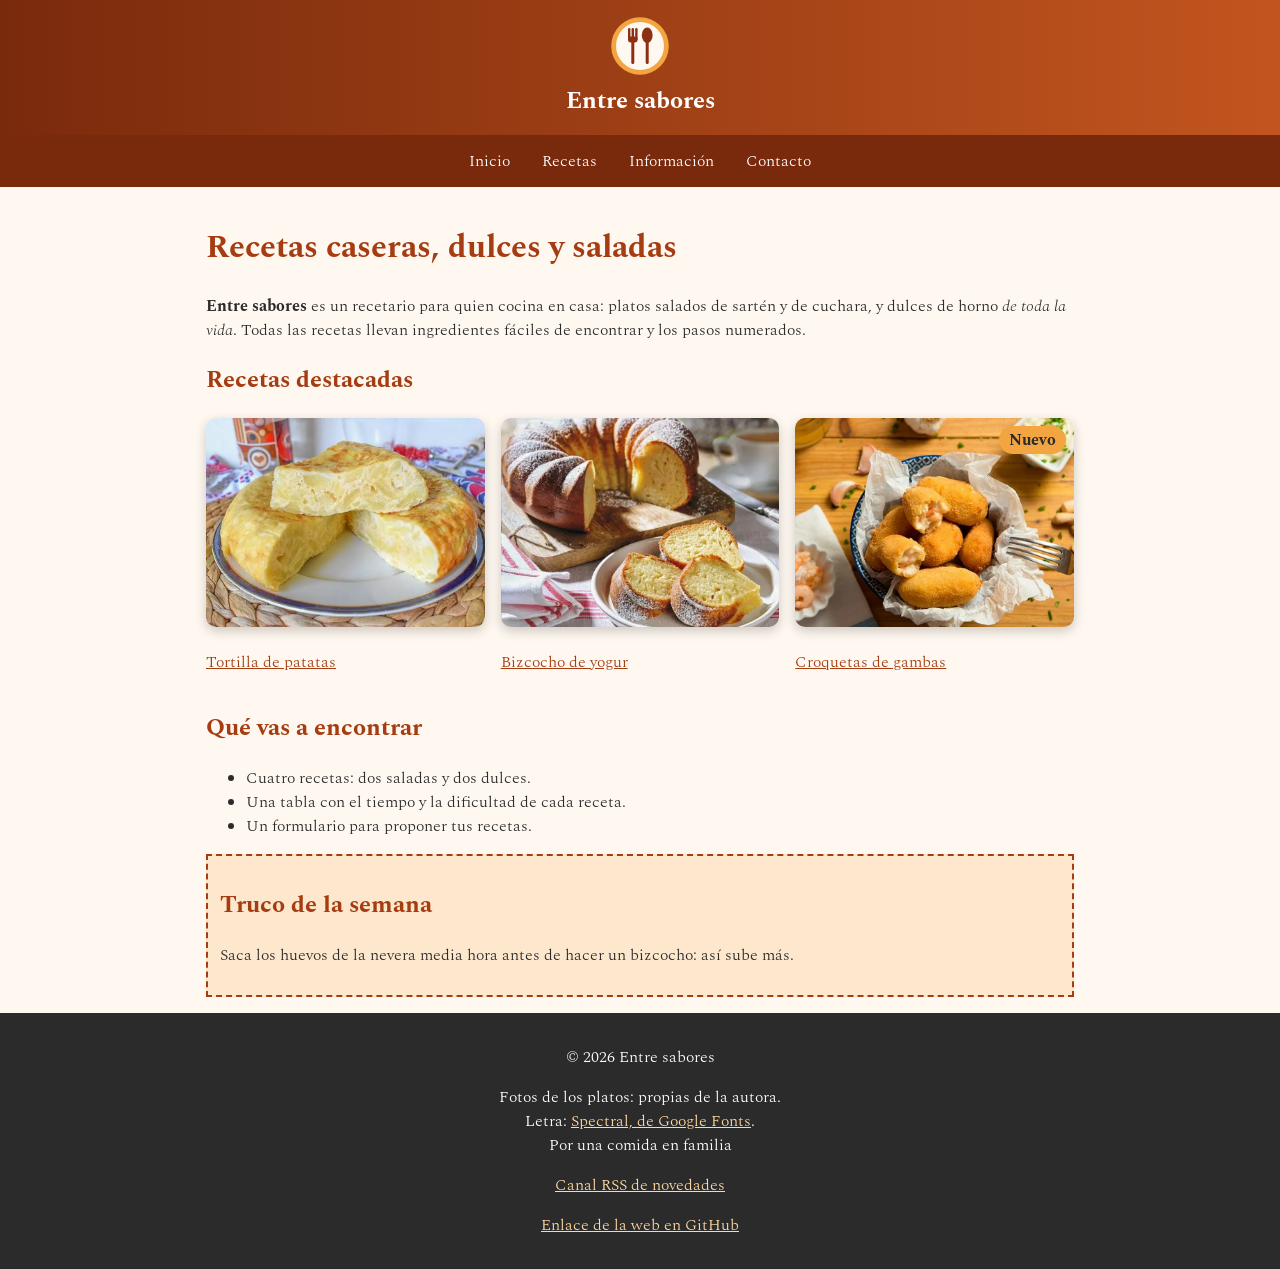
<file: index.html>
<!DOCTYPE html>
<html lang="es">
  <head>
    <meta charset="utf-8">
    <meta name="viewport" content="width=device-width, initial-scale=1">
    <title>Entre sabores · Recetas caseras</title>
    <meta name="description" content="Recetas caseras dulces y saladas explicadas paso a paso para cocinar en casa.">

    <!-- Favicon (2.3) -->
    <link rel="icon" type="image/png" sizes="32x32" href="favicon-32.png">

    <!-- Google Fonts (2.21): antes de mi hoja de estilos -->
    <link rel="preconnect" href="https://fonts.googleapis.com">
    <link rel="preconnect" href="https://fonts.gstatic.com" crossorigin>
    <link href="https://fonts.googleapis.com/css2?family=Spectral:wght@300;700&display=swap" rel="stylesheet">

    <!-- Mi hoja de estilos (2.18) -->
    <link rel="stylesheet" href="estilos.css">

    <!-- Canal RSS (2.34) -->
    <link rel="alternate" type="application/rss+xml" href="noticias.xml">
  </head>
  <body>
    <!-- CABECERA -->
    <header>
      <img src="logo.svg" alt="Logotipo de Entre sabores: un plato con tenedor y cuchara" width="60" height="60">
      <p>Entre sabores</p>
    </header>

    <!-- MENÚ -->
    <nav>
      <a href="index.html">Inicio</a>
      <a href="recetas.html">Recetas</a>
      <a href="info.html">Información</a>
      <a href="contacto.html">Contacto</a>
    </nav>

    <!-- CONTENIDO -->
    <main>
      <h1>Recetas caseras, dulces y saladas</h1>
      <p>
        <strong>Entre sabores</strong> es un recetario para quien cocina en casa: platos salados
        de sartén y de cuchara, y dulces de horno <em>de toda la vida</em>. Todas las recetas
        llevan ingredientes fáciles de encontrar y los pasos numerados.
      </p>

      <section>
        <h2>Recetas destacadas</h2>
        <div class="galeria">
          <div>
            <img src="tortilla-patatas.webp" alt="Tortilla de patatas casera servida en un plato" width="800" height="600">
            <p><a href="recetas.html#tortilla">Tortilla de patatas</a></p>
          </div>
          <div>
            <img src="bizcocho-yogur.webp" alt="Bizcocho de yogur casero recién salido del horno" width="800" height="600">
            <p><a href="recetas.html#bizcocho">Bizcocho de yogur</a></p>
          </div>
          <div class="con-etiqueta">
            <img src="croquetas-gambas.webp" alt="Croquetas de gambas caseras en una fuente" width="800" height="600">
            <span class="nuevo">Nuevo</span>
            <p><a href="recetas.html#croquetas">Croquetas de gambas</a></p>
          </div>
        </div>
      </section>

      <section>
        <h2>Qué vas a encontrar</h2>
        <ul>
          <li>Cuatro recetas: dos saladas y dos dulces.</li>
          <li>Una tabla con el tiempo y la dificultad de cada receta.</li>
          <li>Un formulario para proponer tus recetas.</li>
        </ul>
      </section>

      <aside>
        <h2>Truco de la semana</h2>
        <p>Saca los huevos de la nevera media hora antes de hacer un bizcocho: así sube más.</p>
      </aside>
    </main>

    <!-- PIE -->
    <footer>
      <p>&copy; 2026 Entre sabores</p>
      <p>
        Fotos de los platos: propias de la autora.<br>
        Letra: <a href="https://fonts.google.com/specimen/Spectral" target="_blank" rel="noopener">Spectral, de Google Fonts</a>.<br>
        Por una comida en familia
      </p>
      <p><a href="noticias.xml">Canal RSS de novedades</a></p>
      <p><a href="https://github.com/nadineelaiboudkh-rgb/NADINE_ELAIBOUD_TEMA2_PROYECTO" target="_blank" rel="noopener">Enlace de la web en GitHub</a></p>
    </footer>
  </body>
</html>
</file>
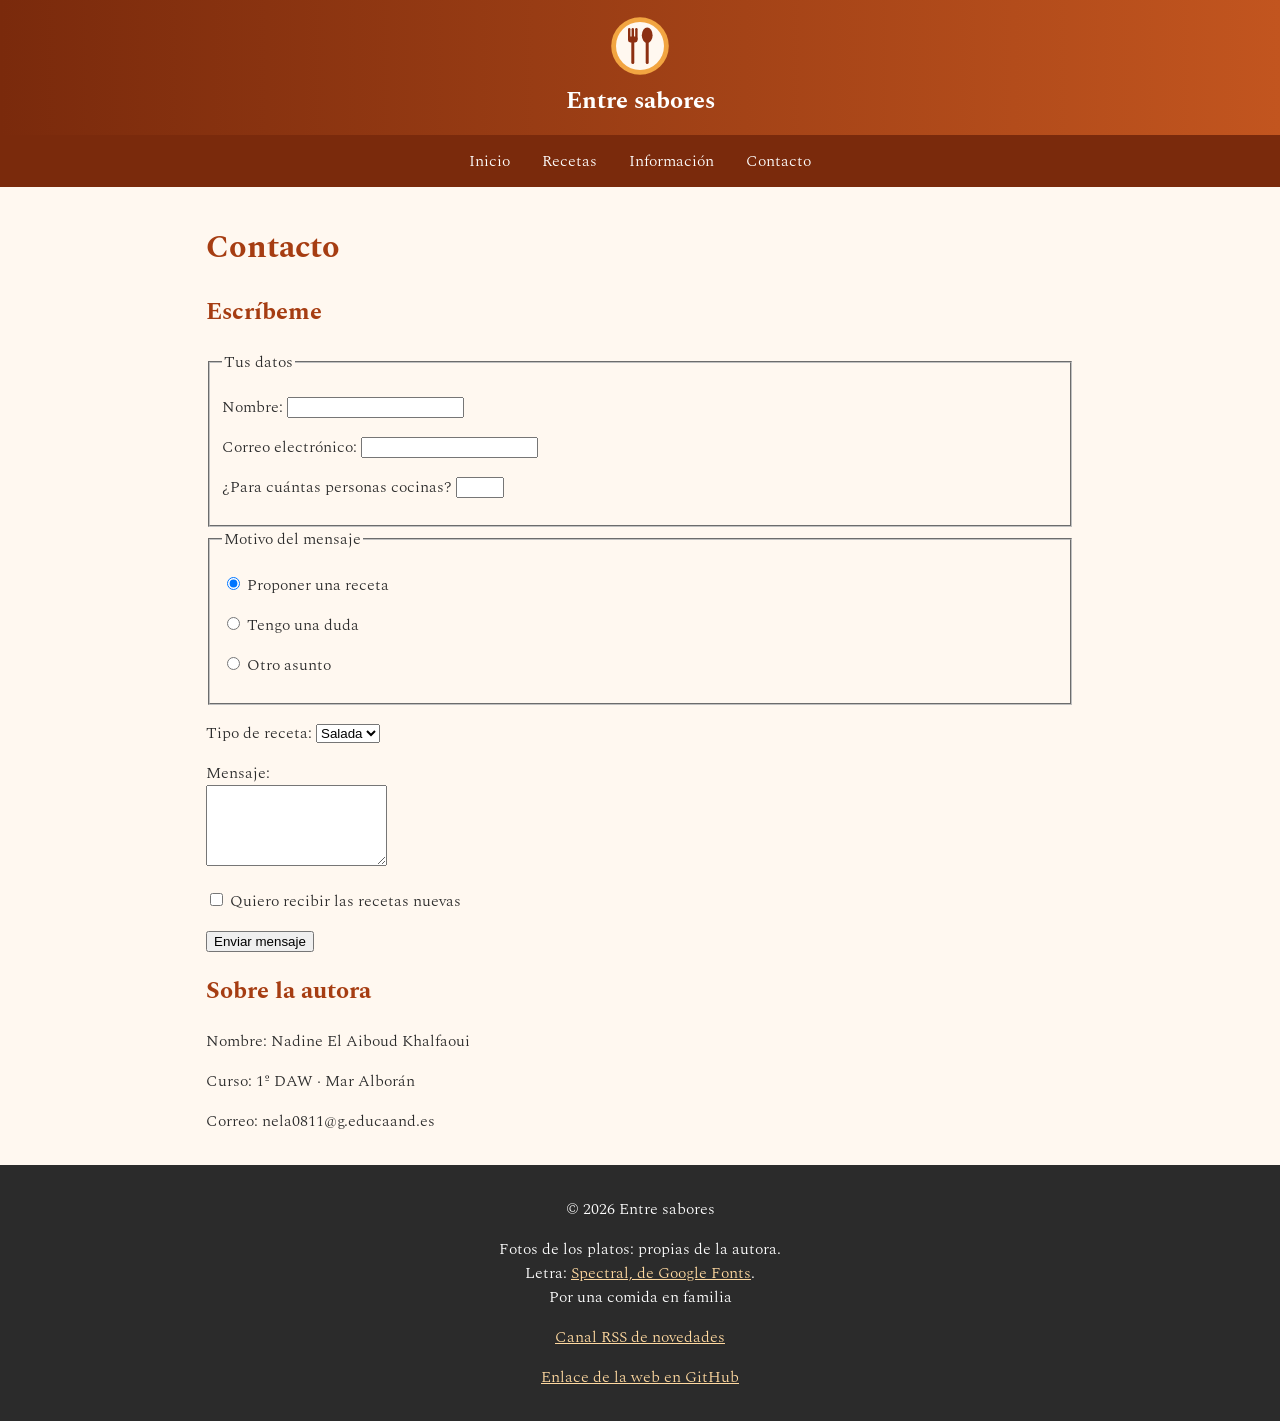
<file: contacto.html>
<!DOCTYPE html>
<html lang="es">
  <head>
    <meta charset="utf-8">
    <meta name="viewport" content="width=device-width, initial-scale=1">
    <title>Contacto · Entre sabores</title>
    <meta name="description" content="Escribe a Entre sabores para proponer una receta, resolver una duda o contar cómo te ha salido un plato.">

    <link rel="icon" type="image/png" sizes="32x32" href="imagenes/favicon-32.png">

    <link rel="preconnect" href="https://fonts.googleapis.com">
    <link rel="preconnect" href="https://fonts.gstatic.com" crossorigin>
    <link href="https://fonts.googleapis.com/css2?family=Spectral:wght@300;700&display=swap" rel="stylesheet">

    <link rel="stylesheet" href="estilos.css">

    <link rel="alternate" type="application/rss+xml" href="noticias.xml">
  </head>
  <body>
    <!-- CABECERA -->
    <header>
      <img src="logo.svg" alt="Logotipo de Entre sabores: un plato con tenedor y cuchara" width="60" height="60">
      <p>Entre sabores</p>
    </header>

    <!-- MENÚ -->
    <nav>
      <a href="index.html">Inicio</a>
      <a href="recetas.html">Recetas</a>
      <a href="info.html">Información</a>
      <a href="contacto.html">Contacto</a>
    </nav>

    <!-- CONTENIDO -->
    <main>
      <h1>Contacto</h1>

      <!-- FORMULARIO -->
      <section>
        <h2>Escríbeme</h2>
        <form action="contacto.html" method="get">

          <fieldset>
            <legend>Tus datos</legend>
            <p>
              <label for="nombre">Nombre:</label>
              <input type="text" id="nombre" name="nombre" required>
            </p>
            <p>
              <label for="email">Correo electrónico:</label>
              <input type="email" id="email" name="email" required>
            </p>
            <p>
              <label for="comensales">¿Para cuántas personas cocinas?</label>
              <input type="number" id="comensales" name="comensales" min="1" max="12">
            </p>
          </fieldset>

          <fieldset>
            <legend>Motivo del mensaje</legend>
            <p>
              <input type="radio" id="motivo-receta" name="motivo" value="receta" checked required>
              <label for="motivo-receta">Proponer una receta</label>
            </p>
            <p>
              <input type="radio" id="motivo-duda" name="motivo" value="duda">
              <label for="motivo-duda">Tengo una duda</label>
            </p>
            <p>
              <input type="radio" id="motivo-otro" name="motivo" value="otro">
              <label for="motivo-otro">Otro asunto</label>
            </p>
          </fieldset>

          <p>
            <label for="tipo">Tipo de receta:</label>
            <select id="tipo" name="tipo">
              <option value="salada">Salada</option>
              <option value="dulce">Dulce</option>
            </select>
          </p>

          <p>
            <label for="mensaje">Mensaje:</label><br>
            <textarea id="mensaje" name="mensaje" rows="5" required></textarea>
          </p>

          <p>
            <input type="checkbox" id="novedades" name="novedades" value="si">
            <label for="novedades">Quiero recibir las recetas nuevas</label>
          </p>

          <button type="submit">Enviar mensaje</button>
        </form>
      </section>

      <!--Mis datos-->
      <section>
        <h2>Sobre la autora</h2>
        <p>Nombre: Nadine El Aiboud Khalfaoui</p>
        <p>Curso: 1º DAW · Mar Alborán</p>
        <p>Correo: nela0811@g.educaand.es</p>
      </section>
    </main>

    <!-- PIE -->
    <footer>
      <p>&copy; 2026 Entre sabores</p>
      <p>
        Fotos de los platos: propias de la autora.<br>
        Letra: <a href="https://fonts.google.com/specimen/Spectral" target="_blank" rel="noopener">Spectral, de Google Fonts</a>.<br>
        Por una comida en familia
      </p>
      <p><a href="noticias.xml">Canal RSS de novedades</a></p>
      <p><a href="https://github.com/nadineelaiboudkh-rgb/NADINE_ELAIBOUD_TEMA2_PROYECTO" target="_blank" rel="noopener">Enlace de la web en GitHub</a></p>
    </footer>
  </body>
</html>
</file>
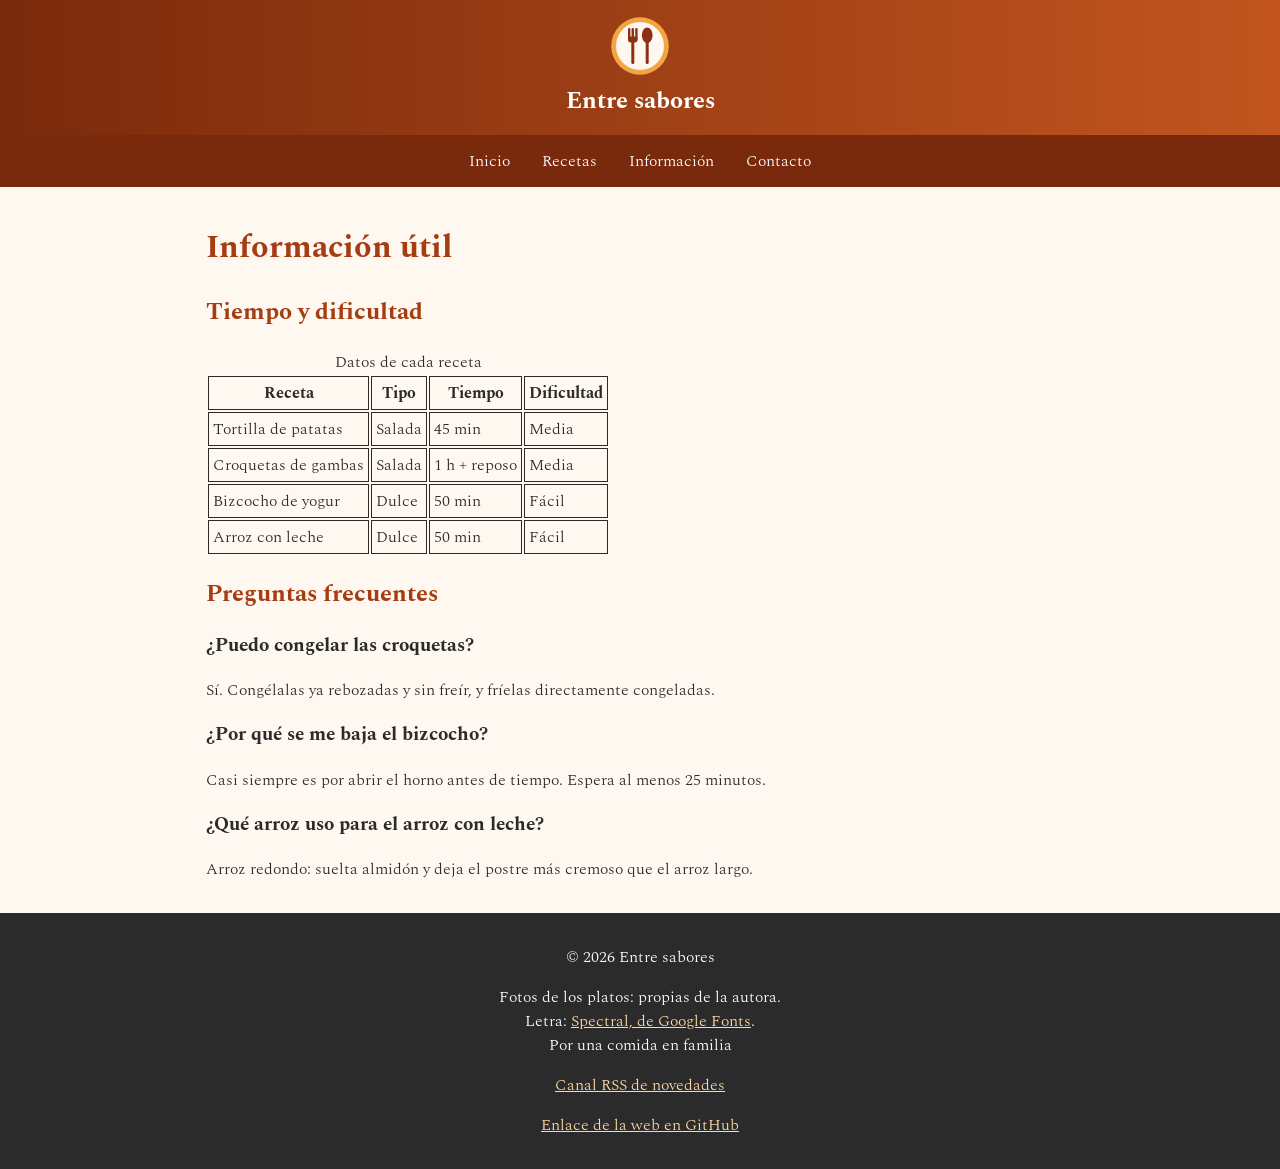
<file: info.html>
<!DOCTYPE html>
<html lang="es">
  <head>
    <meta charset="utf-8">
    <meta name="viewport" content="width=device-width, initial-scale=1">
    <title>Información · Entre sabores</title>
    <meta name="description" content="Tiempo y dificultad de cada receta de Entre sabores y respuestas a las preguntas más frecuentes de la cocina casera.">

    <link rel="icon" type="image/png" sizes="32x32" href="favicon-32.png">

    <link rel="preconnect" href="https://fonts.googleapis.com">
    <link rel="preconnect" href="https://fonts.gstatic.com" crossorigin>
    <link href="https://fonts.googleapis.com/css2?family=Spectral:wght@300;700&display=swap" rel="stylesheet">

    <link rel="stylesheet" href="estilos.css">

    <link rel="alternate" type="application/rss+xml" href="noticias.xml">
  </head>
  <body>
    <!-- CABECERA -->
    <header>
      <img src="logo.svg" alt="Logotipo de Entre sabores: un plato con tenedor y cuchara" width="60" height="60">
      <p>Entre sabores</p>
    </header>

    <!-- MENÚ -->
    <nav>
      <a href="index.html">Inicio</a>
      <a href="recetas.html">Recetas</a>
      <a href="info.html">Información</a>
      <a href="contacto.html">Contacto</a>
    </nav>

    <!-- CONTENIDO -->
    <main>
      <h1>Información útil</h1>

      <!-- TABLA -->
      <section>
        <h2>Tiempo y dificultad</h2>
        <table>
          <caption>Datos de cada receta</caption>
          <thead>
            <tr><th>Receta</th><th>Tipo</th><th>Tiempo</th><th>Dificultad</th></tr>
          </thead>
          <tbody>
            <tr><td>Tortilla de patatas</td><td>Salada</td><td>45 min</td><td>Media</td></tr>
            <tr><td>Croquetas de gambas</td><td>Salada</td><td>1 h + reposo</td><td>Media</td></tr>
            <tr><td>Bizcocho de yogur</td><td>Dulce</td><td>50 min</td><td>Fácil</td></tr>
            <tr><td>Arroz con leche</td><td>Dulce</td><td>50 min</td><td>Fácil</td></tr>
          </tbody>
        </table>
      </section>

      <!-- PREGUNTAS FRECUENTES -->
      <section>
        <h2>Preguntas frecuentes</h2>

        <h3>¿Puedo congelar las croquetas?</h3>
        <p>Sí. Congélalas ya rebozadas y sin freír, y fríelas directamente congeladas.</p>

        <h3>¿Por qué se me baja el bizcocho?</h3>
        <p>Casi siempre es por abrir el horno antes de tiempo. Espera al menos 25 minutos.</p>

        <h3>¿Qué arroz uso para el arroz con leche?</h3>
        <p>Arroz redondo: suelta almidón y deja el postre más cremoso que el arroz largo.</p>
      </section>
    </main>

    <!-- PIE -->
    <footer>
      <p>&copy; 2026 Entre sabores</p>
      <p>
        Fotos de los platos: propias de la autora.<br>
        Letra: <a href="https://fonts.google.com/specimen/Spectral" target="_blank" rel="noopener">Spectral, de Google Fonts</a>.<br>
        Por una comida en familia
      </p>
      <p><a href="noticias.xml">Canal RSS de novedades</a></p>
      <p><a href="https://github.com/nadineelaiboudkh-rgb/NADINE_ELAIBOUD_TEMA2_PROYECTO" target="_blank" rel="noopener">Enlace de la web en GitHub</a></p>
    </footer>
  </body>
</html>
</file>
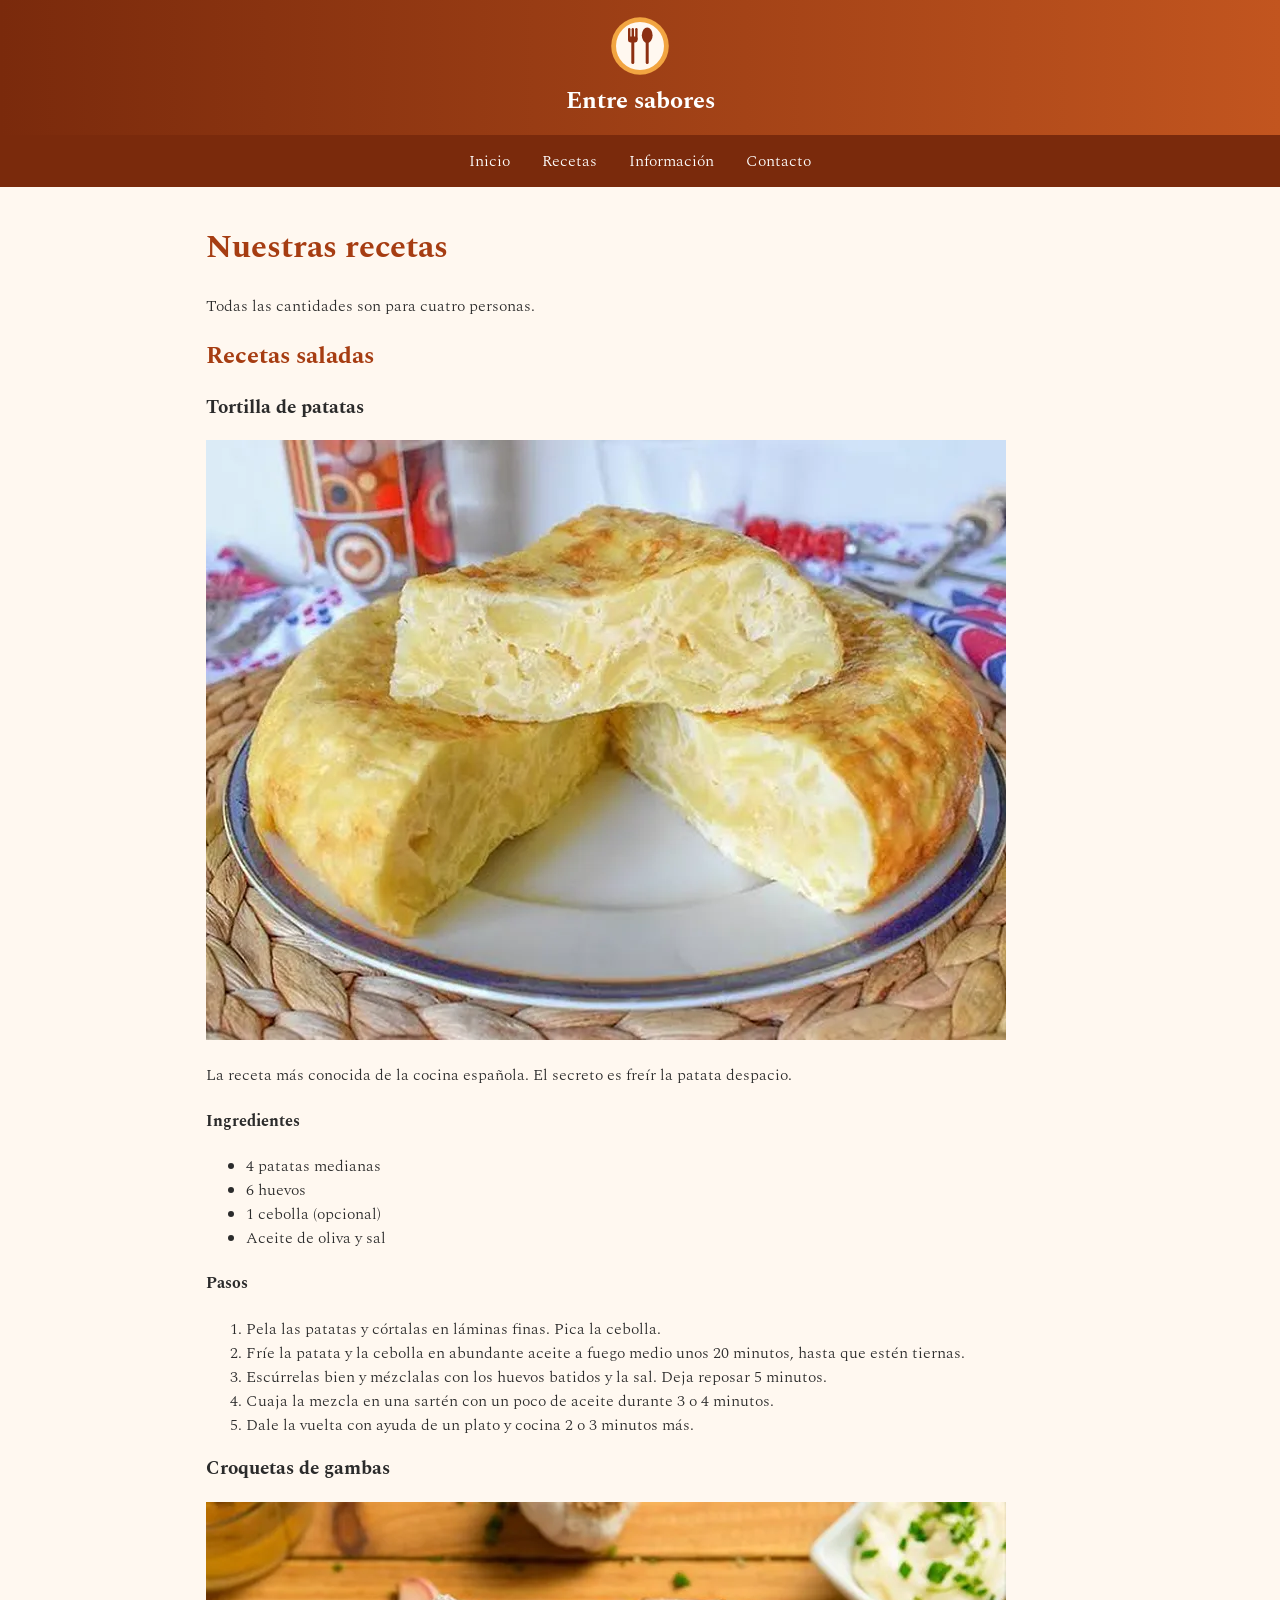
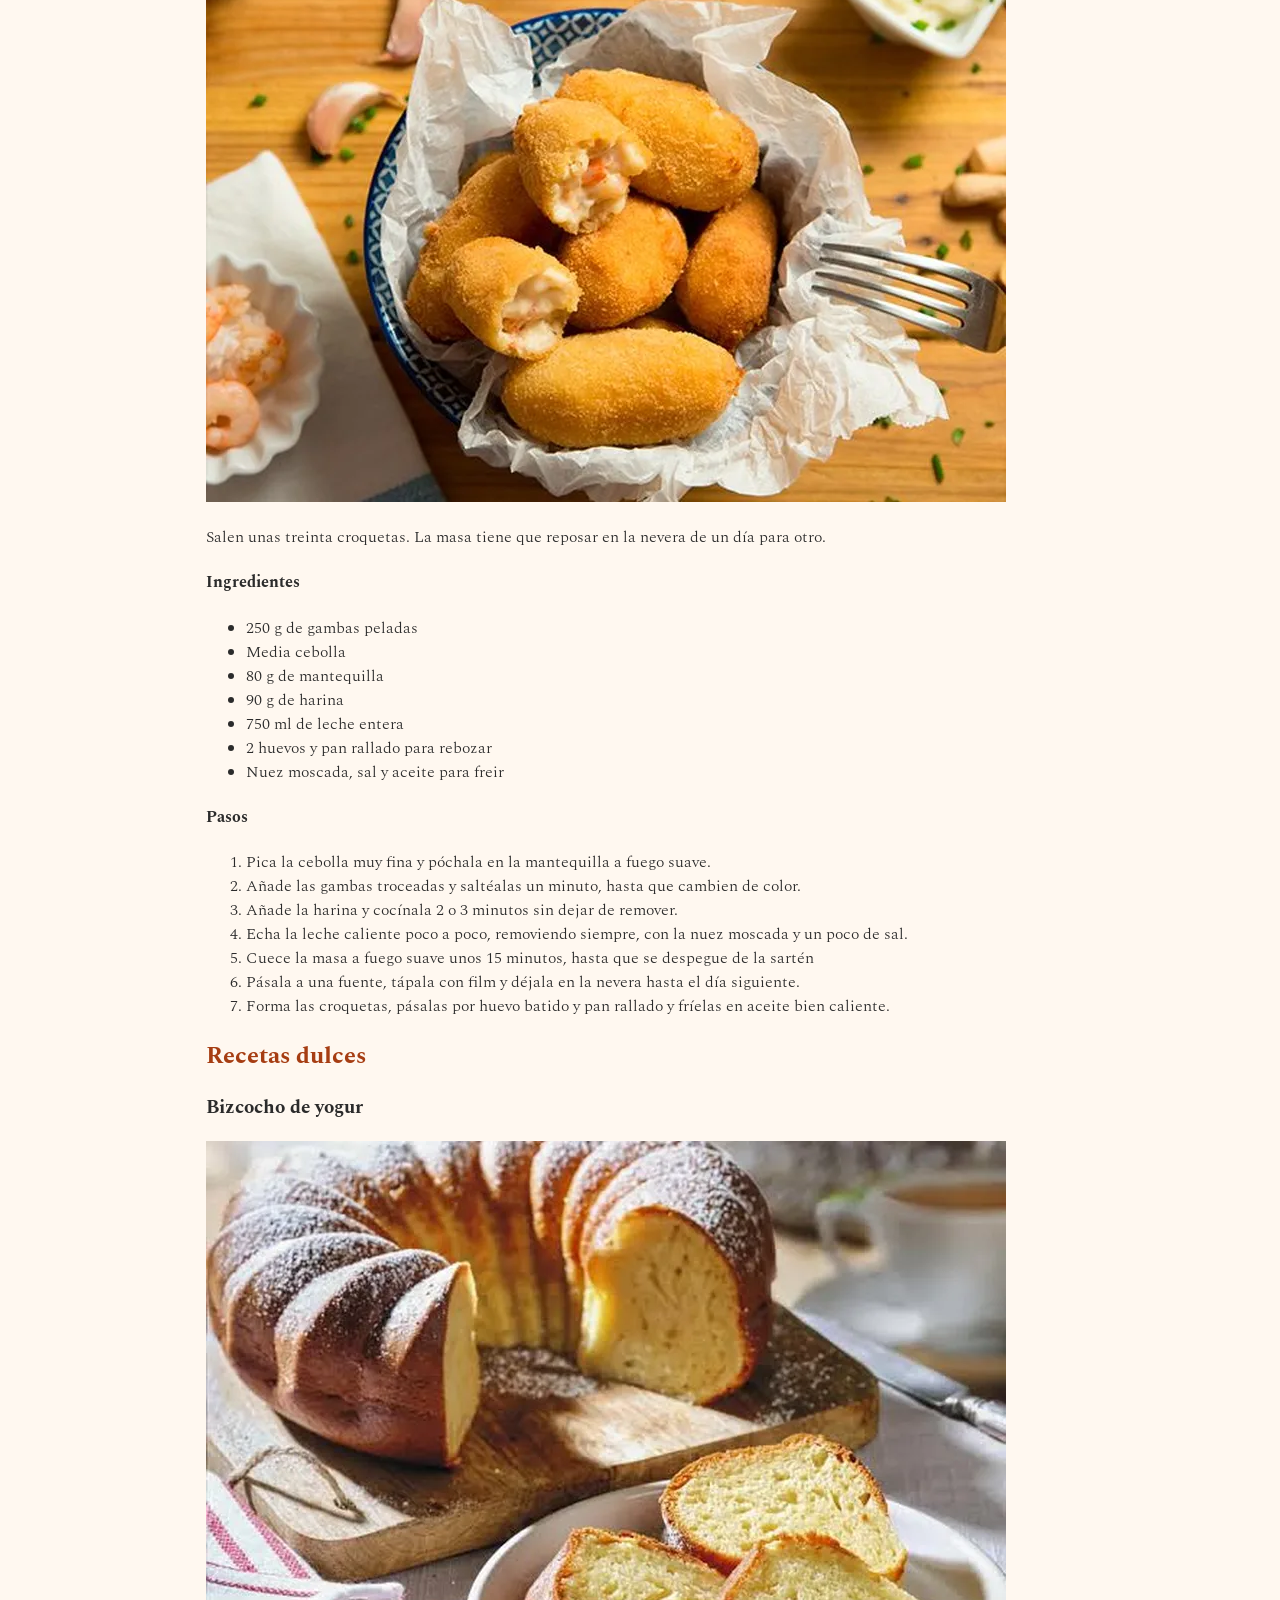
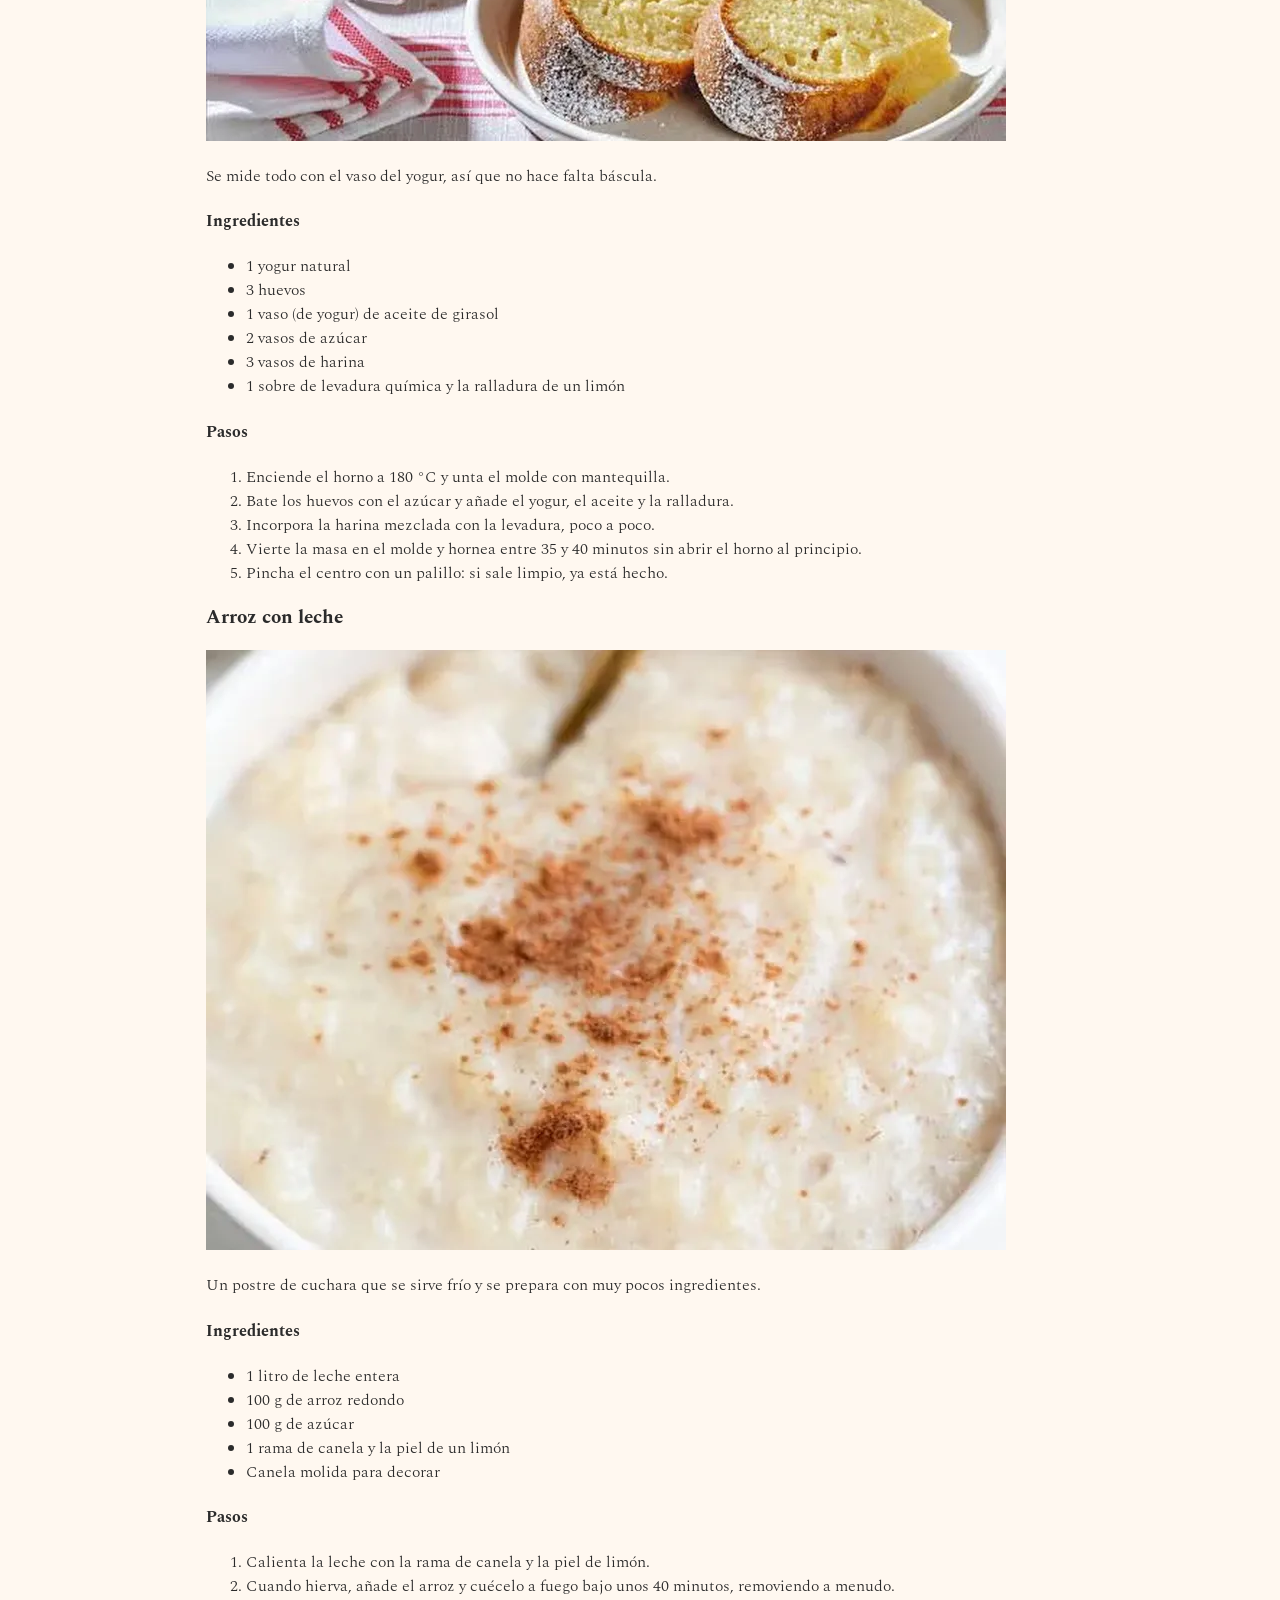
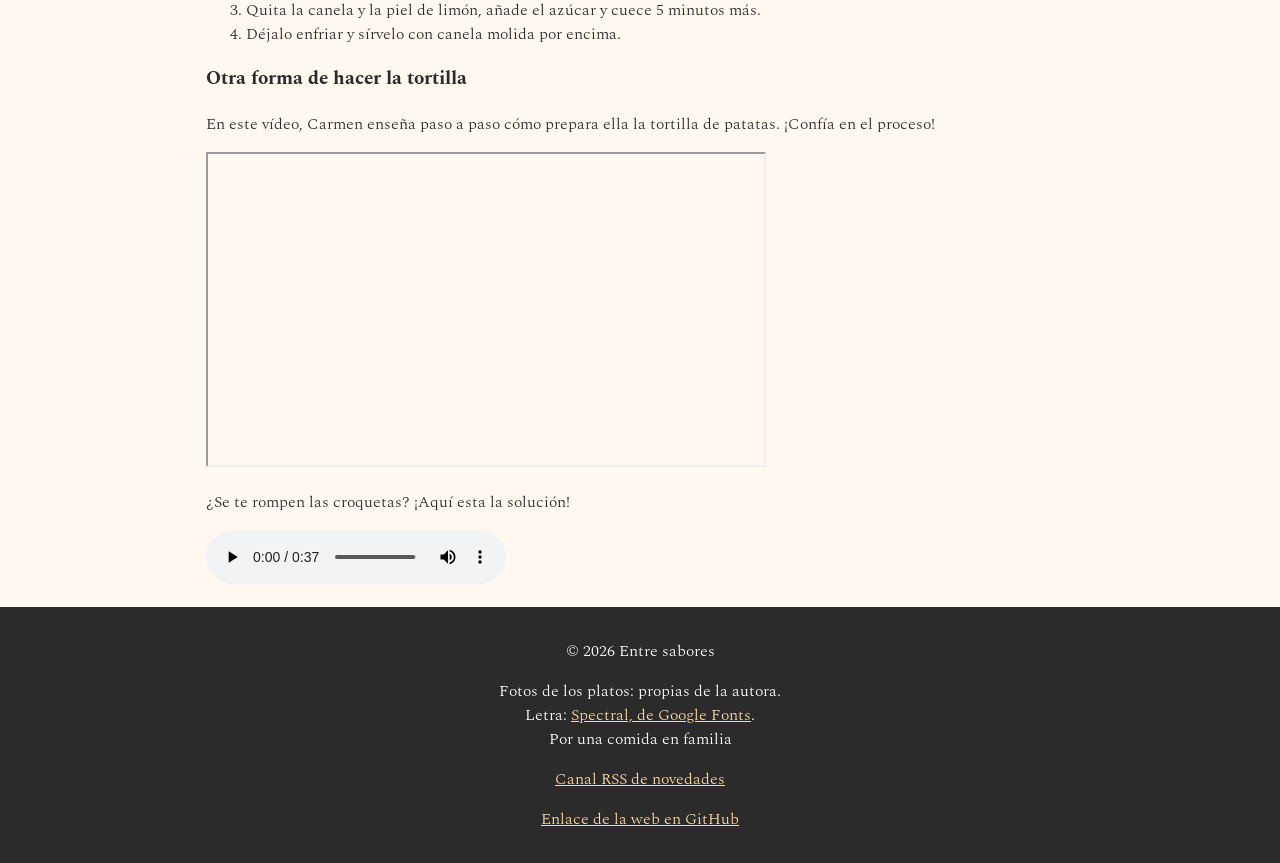
<file: recetas.html>
<!DOCTYPE html>
<html lang="es">
  <head>
    <meta charset="utf-8">
    <meta name="viewport" content="width=device-width, initial-scale=1">
    <title>Recetas · Entre sabores</title>
    <meta name="description" content="Cuatro recetas caseras con sus ingredientes y sus pasos: tortilla de patatas, croquetas, bizcocho de yogur y arroz con leche.">

    <link rel="icon" type="image/png" sizes="32x32" href="favicon-32.png">

    <link rel="preconnect" href="https://fonts.googleapis.com">
    <link rel="preconnect" href="https://fonts.gstatic.com" crossorigin>
    <link href="https://fonts.googleapis.com/css2?family=Spectral:wght@300;700&display=swap" rel="stylesheet">

    <link rel="stylesheet" href="estilos.css">

    <link rel="alternate" type="application/rss+xml" href="noticias.xml">
  </head>
  <body>
    <!-- CABECERA -->
    <header>
      <img src="logo.svg" alt="Logotipo de Entre sabores: un plato con tenedor y cuchara" width="60" height="60">
      <p>Entre sabores</p>
    </header>

    <!-- MENÚ -->
    <nav>
      <a href="index.html">Inicio</a>
      <a href="recetas.html">Recetas</a>
      <a href="info.html">Información</a>
      <a href="contacto.html">Contacto</a>
    </nav>

    <!-- CONTENIDO -->
    <main>
      <h1>Nuestras recetas</h1>
      <p>Todas las cantidades son para cuatro personas.</p>

      <!-- RECETAS SALADAS -->
      <section>
        <h2>Recetas saladas</h2>

        <article id="tortilla">
          <h3>Tortilla de patatas</h3>
          <img src="tortilla-patatas.webp" alt="Tortilla de patatas casera servida en un plato" width="800" height="600">
          <p>La receta más conocida de la cocina española. El secreto es freír la patata despacio.</p>
          <h4>Ingredientes</h4>
          <ul>
            <li>4 patatas medianas</li>
            <li>6 huevos</li>
            <li>1 cebolla (opcional)</li>
            <li>Aceite de oliva y sal</li>
          </ul>
          <h4>Pasos</h4>
          <ol>
            <li>Pela las patatas y córtalas en láminas finas. Pica la cebolla.</li>
            <li>Fríe la patata y la cebolla en abundante aceite a fuego medio unos 20 minutos, hasta que estén tiernas.</li>
            <li>Escúrrelas bien y mézclalas con los huevos batidos y la sal. Deja reposar 5 minutos.</li>
            <li>Cuaja la mezcla en una sartén con un poco de aceite durante 3 o 4 minutos.</li>
            <li>Dale la vuelta con ayuda de un plato y cocina 2 o 3 minutos más.</li>
          </ol>
        </article>

        <article id="croquetas">
          <h3>Croquetas de gambas</h3>
          <img src="croquetas-gambas.webp" alt="Croquetas de gambas caseras en un cuenco, dos de ellas abiertas para ver el relleno" width="800" height="600">
          <p>Salen unas treinta croquetas. La masa tiene que reposar en la nevera de un día para otro.</p>
          <h4>Ingredientes</h4>
          <ul>
            <li>250 g de gambas peladas</li>
            <li>Media cebolla</li>
            <li>80 g de mantequilla</li>
            <li>90 g de harina</li>
            <li>750 ml de leche entera</li>
            <li>2 huevos y pan rallado para rebozar</li>
            <li>Nuez moscada, sal y aceite para freir</li>
          </ul>
          <h4>Pasos</h4>
          <ol>
            <li>Pica la cebolla muy fina y póchala en la mantequilla a fuego suave.</li>
            <li>Añade las gambas troceadas y saltéalas un minuto, hasta que cambien de color.</li>
            <li>Añade la harina y cocínala 2 o 3 minutos sin dejar de remover.</li>
            <li>Echa la leche caliente poco a poco, removiendo siempre, con la nuez moscada y un poco de sal.</li>
            <li>Cuece la masa a fuego suave unos 15 minutos, hasta que se despegue de la sartén</li>
            <li>Pásala a una fuente, tápala con film y déjala en la nevera hasta el día siguiente.</li>
            <li>Forma las croquetas, pásalas por huevo batido y pan rallado y fríelas en aceite bien caliente.</li>
          </ol>
        </article>
      </section>

      <!-- RECETAS DULCES -->
      <section>
        <h2>Recetas dulces</h2>

        <article id="bizcocho">
          <h3>Bizcocho de yogur</h3>
          <img src="bizcocho-yogur.webp" alt="Bizcocho de yogur casero recién salido del horno" width="800" height="600">
          <p>Se mide todo con el vaso del yogur, así que no hace falta báscula.</p>
          <h4>Ingredientes</h4>
          <ul>
            <li>1 yogur natural</li>
            <li>3 huevos</li>
            <li>1 vaso (de yogur) de aceite de girasol</li>
            <li>2 vasos de azúcar</li>
            <li>3 vasos de harina</li>
            <li>1 sobre de levadura química y la ralladura de un limón</li>
          </ul>
          <h4>Pasos</h4>
          <ol>
            <li>Enciende el horno a 180 &deg;C y unta el molde con mantequilla.</li>
            <li>Bate los huevos con el azúcar y añade el yogur, el aceite y la ralladura.</li>
            <li>Incorpora la harina mezclada con la levadura, poco a poco.</li>
            <li>Vierte la masa en el molde y hornea entre 35 y 40 minutos sin abrir el horno al principio.</li>
            <li>Pincha el centro con un palillo: si sale limpio, ya está hecho.</li>
          </ol>
        </article>

        <article id="arroz">
          <h3>Arroz con leche</h3>
          <img src="arroz-con-leche.webp" alt="Cuenco de arroz con leche con canela espolvoreada por encima" width="800" height="600">
          <p>Un postre de cuchara que se sirve frío y se prepara con muy pocos ingredientes.</p>
          <h4>Ingredientes</h4>
          <ul>
            <li>1 litro de leche entera</li>
            <li>100 g de arroz redondo</li>
            <li>100 g de azúcar</li>
            <li>1 rama de canela y la piel de un limón</li>
            <li>Canela molida para decorar</li>
          </ul>
          <h4>Pasos</h4>
          <ol>
            <li>Calienta la leche con la rama de canela y la piel de limón.</li>
            <li>Cuando hierva, añade el arroz y cuécelo a fuego bajo unos 40 minutos, removiendo a menudo.</li>
            <li>Quita la canela y la piel de limón, añade el azúcar y cuece 5 minutos más.</li>
            <li>Déjalo enfriar y sírvelo con canela molida por encima.</li>
          </ol>
        </article>
      </section>

      <!-- VÍDEO Y AUDIO  -->
      <section>
        <h3>Otra forma de hacer la tortilla</h3>
        <p>En este vídeo, Carmen enseña paso a paso cómo prepara ella la tortilla de patatas. ¡Confía en el proceso!</p>
        <iframe width="560" height="315"
        src="https://www.youtube.com/embed/uc8Pwe7alJ8"
        title="Vídeo de YouTube: cómo hacer una tortilla de patatas"
        allow="accelerometer; autoplay; clipboard-write; encrypted-media; gyroscope; picture-in-picture; web-share"
        referrerpolicy="strict-origin-when-cross-origin"
        allowfullscreen>
        </iframe>

        <p>¿Se te rompen las croquetas? ¡Aquí esta la solución!</p>
        <audio controls>
          <source src="truco-croquetas.mp3" type="audio/mpeg">
          <p>Tu navegador no soporta audio HTML5. <a href="truco-croquetas.mp3">Descárgalo aquí</a>.</p>
        </audio>
      </section>
    </main>

    <!-- PIE -->
    <footer>
      <p>&copy; 2026 Entre sabores</p>
      <p>
        Fotos de los platos: propias de la autora.<br>
        Letra: <a href="https://fonts.google.com/specimen/Spectral" target="_blank" rel="noopener">Spectral, de Google Fonts</a>.<br>
        Por una comida en familia
      </p>
      <p><a href="noticias.xml">Canal RSS de novedades</a></p>
      <p><a href="https://github.com/nadineelaiboudkh-rgb/NADINE_ELAIBOUD_TEMA2_PROYECTO" target="_blank" rel="noopener">Enlace de la web en GitHub</a></p>
    </footer>
  </body>
</html>
 
</file>
<file: estilos.css>
* {
  box-sizing: border-box;
}

:root {
  --principal: #A63D12;
  --oscuro: #7A2A0C;
  --texto: #2B2B2B;
  --fondo: #FFF8F0;
}

body {
  margin: 0;
  font-family: 'Spectral', 'Times New Roman', serif;
  font-weight: 300;
  line-height: 1.5;
  color: var(--texto);
  background-color: var(--fondo);
}

h1, h2 {
  color: var(--principal);
}

strong {
  font-weight: 700;
}

img {
  max-width: 100%;
  height: auto;
}

a {
  color: var(--principal);
}

a:focus, button:focus, input:focus {
  outline: 3px solid orange;
  outline-offset: 2px;
}


header {
  padding: 16px;
  text-align: center;
  color: white;
  background-color: var(--principal);
  background-image: linear-gradient(90deg, var(--oscuro), #C2551F);
}

header p {
  margin: 0;
  font-size: 1.5rem;
  font-weight: 700;
}


nav {
  position: sticky;
  top: 0;
  display: flex;
  flex-wrap: wrap;
  justify-content: center;
  gap: 16px;
  padding: 10px;
  background-color: var(--oscuro);
}

nav a {
  padding: 4px 8px;
  color: white;
  text-decoration: none;
  border-radius: 6px;
  transition: background-color .3s ease;
}

nav a:hover {
  background-color: var(--principal);
}

main {
  max-width: 900px;
  margin: 0 auto;
  padding: 16px;
}

h1 {
  animation: aparecer .6s ease-out both;
}


.galeria {
  display: grid;
  grid-template-columns: 1fr;
  gap: 16px;
}

.galeria img {
  border-radius: 10px;
  box-shadow: 0 4px 12px rgba(0, 0, 0, .2);
}


.con-etiqueta {
  position: relative;
}

.nuevo {
  position: absolute;
  top: 8px;
  right: 8px;
  padding: 2px 10px;
  font-weight: 700;
  background-color: #F2A541;
  border-radius: 999px;
  animation: latido 1.5s ease-in-out infinite;
}

aside {
  padding: 12px;
  border: 2px dashed var(--principal);
  background-color: rgba(242, 165, 65, .2);
}

footer {
  padding: 16px;
  text-align: center;
  color: white;
  background-color: var(--texto);
}

footer a {
  color: #FFD9A0;
}


th, td {
  padding: 4px;
  border: 1px solid var(--texto);
}


iframe {
  max-width: 100%;
}


@keyframes aparecer {
  from { opacity: 0; transform: translateY(12px); }
  to   { opacity: 1; transform: translateY(0); }
}

@keyframes latido {
  0%   { transform: scale(1); }
  50%  { transform: scale(1.15); }
  100% { transform: scale(1); }
}


@media (min-width: 700px) {
  .galeria {
    grid-template-columns: repeat(3, 1fr);
  }
}


@media (prefers-reduced-motion: reduce) {
  h1, .nuevo { animation: none; }
  nav a { transition: none; }
}
</file>
